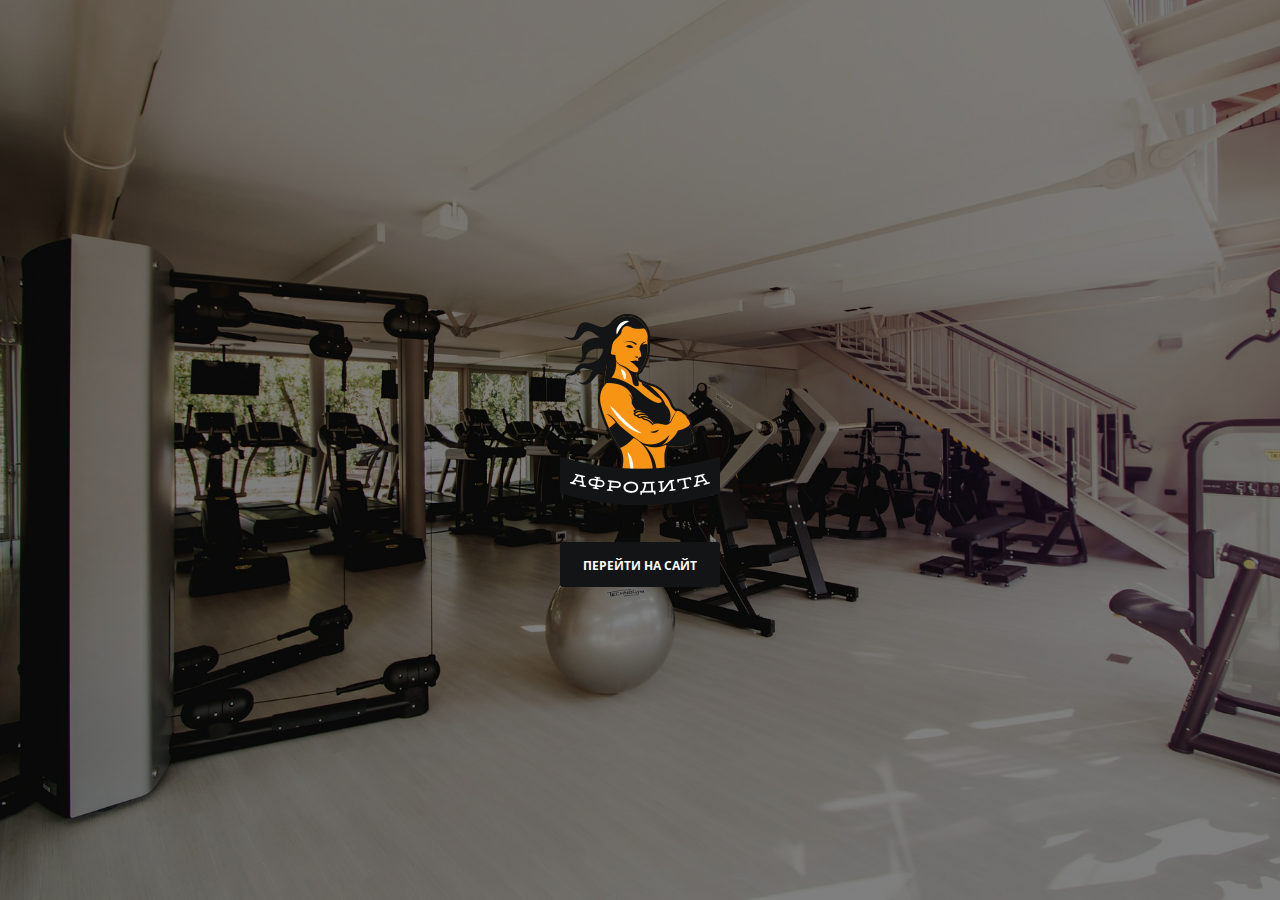
<file: index.html>
<!doctype html>
<html lang="ru-Ru">
<head>
    <meta charset="UTF-8">
    <meta name="viewport"
          content="width=device-width, user-scalable=no, initial-scale=1.0, maximum-scale=1.0, minimum-scale=1.0">
    <meta http-equiv="X-UA-Compatible" content="ie=edge">
    <title>Афродита</title>
    <link rel="stylesheet" href="./main.css">
    <link href="https://fonts.googleapis.com/css?family=Roboto" rel="stylesheet">
</head>
<body>
    <div class="wrapper container-intro">
        <div class="intro-logo-wrapper">
            <div class="intro-logo">
                <img src="./img/afrodita.png" alt="logo" class="intro-logo__img">
                <a href="./index-inner.html" class="intro-logo__link">Перейти на сайт</a>
            </div>
        </div>
    </div>
</body>
</html>
</file>
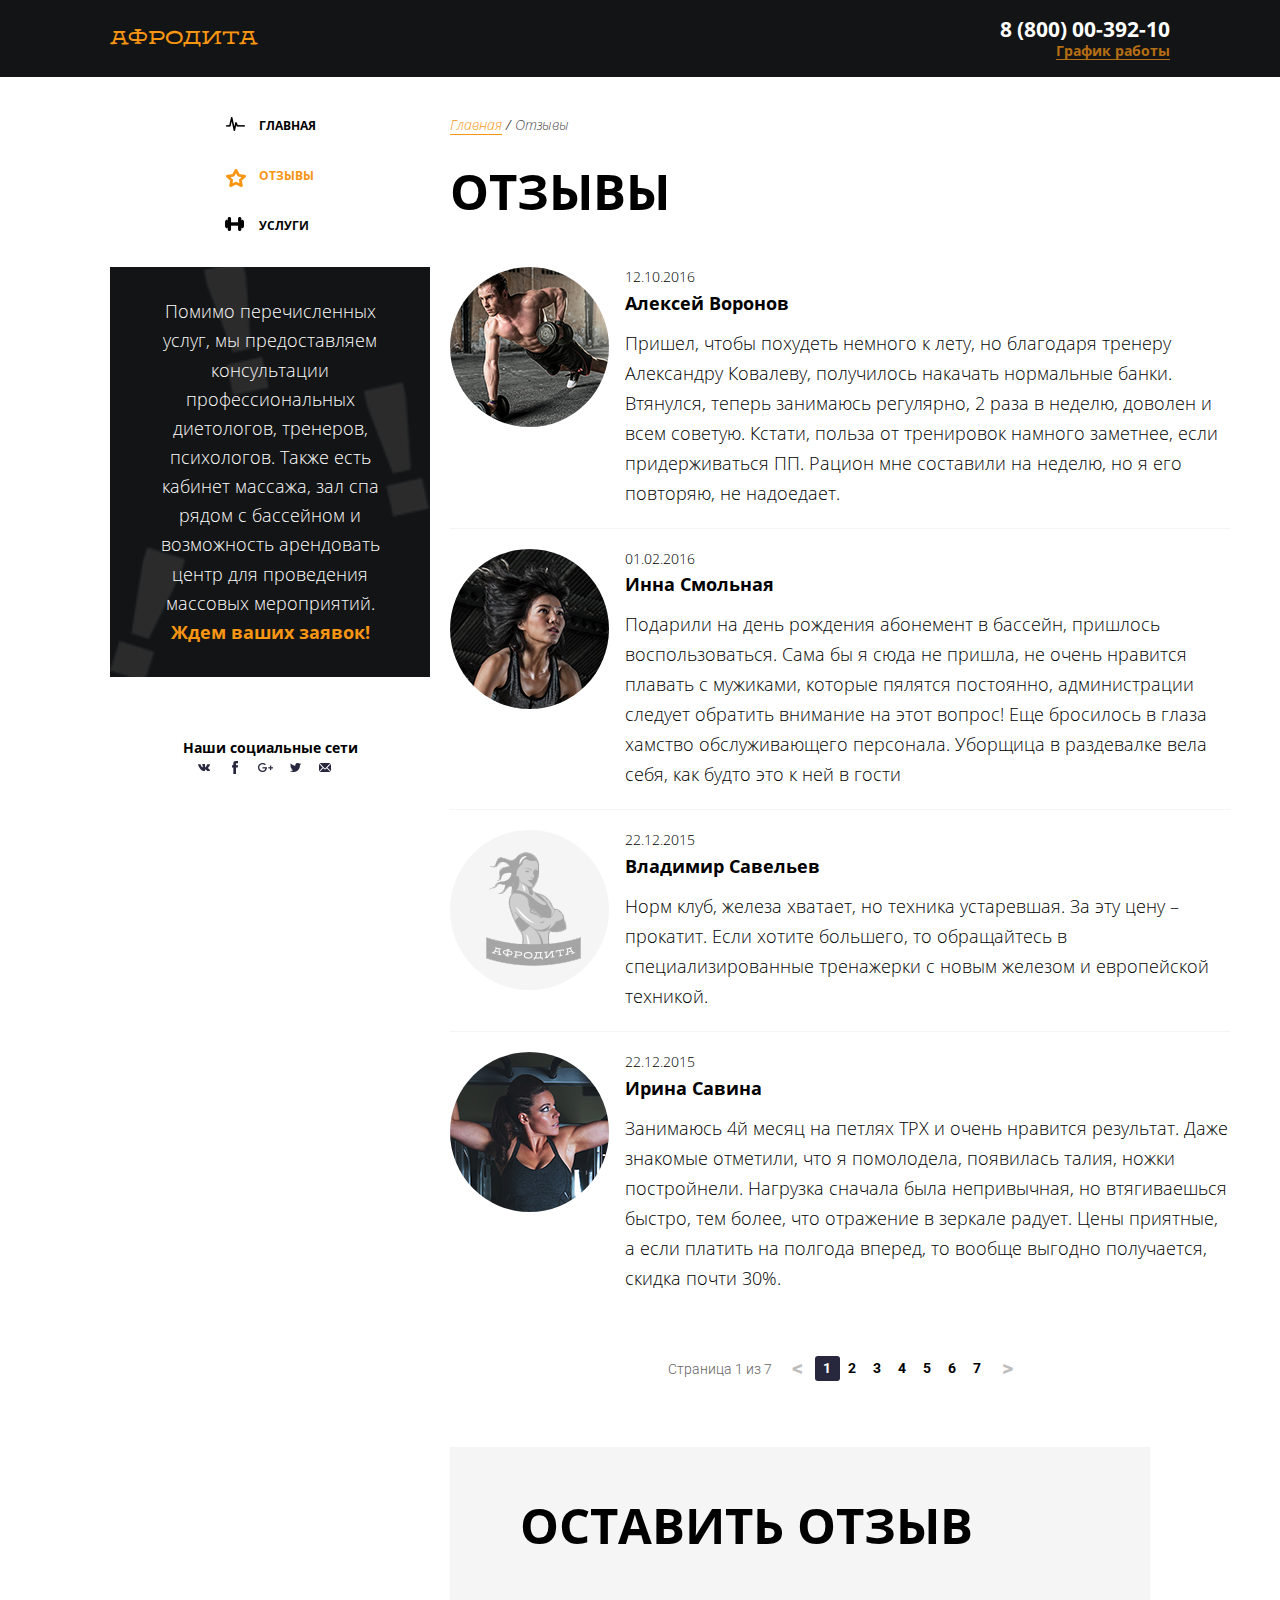
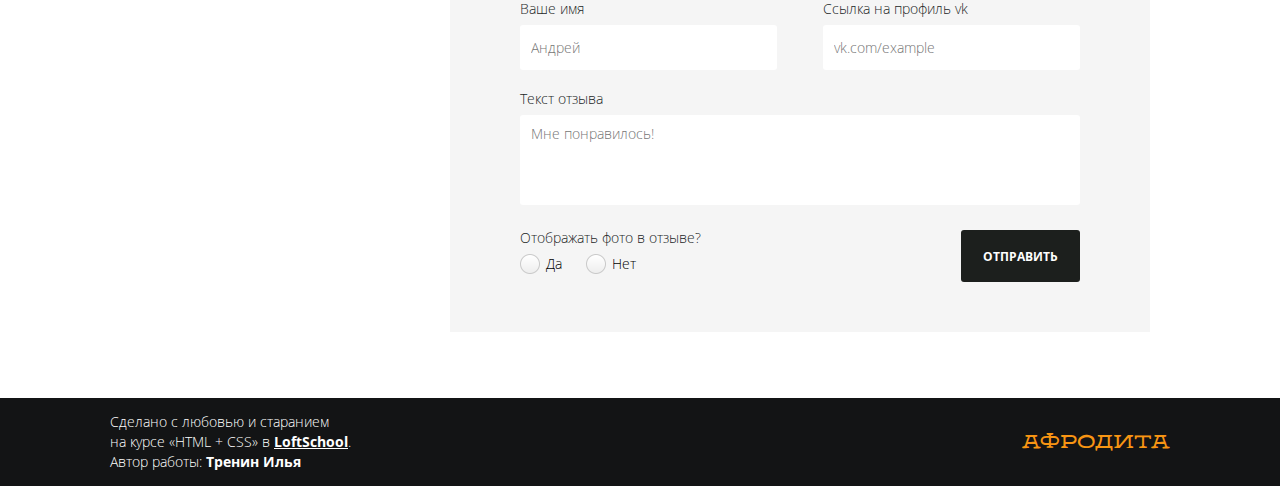
<file: feeds.html>
<!doctype html>
<html lang="ru-Ru">
<head>
    <meta charset="UTF-8">
    <meta name="viewport"
          content="width=device-width, user-scalable=no, initial-scale=1.0, maximum-scale=1.0, minimum-scale=1.0">
    <meta http-equiv="X-UA-Compatible" content="ie=edge">
    <title>Афродита::Отзывы</title>
    <link rel="stylesheet" href="main.css">
    <link href="https://fonts.googleapis.com/css?family=Roboto" rel="stylesheet">
</head>
<body>
    <div class="wrapper">
        <header class="header">
            <div class="container">
                <div class="logo">
                    <a href="#" class="logo-text">Афродита</a>
                </div>
                
                <div class="head-contacts">
                    <a href="tel:+78000039210" class="head-contacts__phone">8 (800) 00-392-10</a>
                    <div class="wrapper-mode">
                        <a href="#" class="head-contacts__schedule">График работы</a>
                        <div class="modal mode">
                            <span class="mode__main">пн-вс: 09:00-20:00</span>
                            <span class="mode__dinner">обед: 14:00-14:30</span>
                        </div>
                    </div>
                </div>
            </div>
        </header>
        <div class="main-wrapper">

                <div class="sidebar">
                    <nav class="nav">
                        <ul class="nav__list">
                            <li class="nav__item">
                                <a href="./index-inner.html" class="nav__link nav__link-main ">Главная</a>
                            </li>
                            <li class="nav__item nav__item--active">
                               <a href="./feeds.html" class="nav__link nav__link-feed">Отзывы</a>
                            </li>
                            <li class="nav__item nav__service">
                                <a href="./services.html" class="nav__link nav__link-service">Услуги</a>
                            </li>
                        </ul>
                    </nav>
                        <section class="blockquote-wrapper">
                                <p class="blockquote">
                                    Помимо перечисленных услуг, мы предоставляем консультации профессиональных диетологов, тренеров, психологов.
                                    Также есть кабинет массажа, зал спа рядом с бассейном и возможность арендовать центр для проведения массовых мероприятий.
                                    <br><b>Ждем ваших заявок!</b>
                                </p>
                                
                        </section>

                        <section class="social-container">
                                <div class="social">
                                        <span class="social__text">Наши социальные сети</span>
                                        <ul class="social__list">
                                            <li class="social__item">
                                                <a href="#" class="social__item-link vk">
                                                </a>
                                            </li>
                                            <li class="social__item">
                                                <a href="#" class="social__item-link fb">
                                                </a>
                                            </li>
                                            <li class="social__item">
                                                <a href="#" class="social__item-link google">
                                                </a>
                                            </li>
                                            <li class="social__item">
                                                <a href="#" class="social__item-link twitter">
                                                </a>
                                            </li>
                                            <li class="social__item">
                                                <a href="#" class="social__item-link mail">
                                                </a>
                                            </li>
                                        </ul>
                                </div>
                        </section>

                </div>
                <main class="main">
                        <div class="content-wrapper">
                            <nav class="breadcrumbs">
                                <ul class="breadcrumbs__list">
                                    <li class="breadcrumbs__item"><a href="./index.html" class="breadcrumbs__link">Главная</a></li>
                                    <li class="breadcrumbs__item"><span class="breadcrumbs__link--active">Отзывы</span></li>
                                </ul>
                            </nav>
                        </div>
                        <div class="content-wrapper">
                            <h1 class="main__title main__title--black">Отзывы</h1>
                            <ul class="news news-reviews">
                                <li class="news-item">
                                    <div class="news-item__link">
                                        <div class="news-item__image-wrapper">
                                            <img src="./img/guest-book/01_ava.jpg" alt="avatar">
                                        </div>
                                        <div class="news-item__text-wrapper">
                                            <div class="news-item__date">12.10.2016</div>
                                            <a href="#" class="news-item__caption">Алексей Воронов</a>
                                            <p class="news-item__text">Пришел, чтобы похудеть немного к лету, но благодаря тренеру Александру Ковалеву,
                                                получилось накачать нормальные банки. Втянулся, теперь занимаюсь регулярно, 2 раза в неделю, доволен и всем советую.
                                                Кстати, польза от тренировок намного заметнее, если придерживаться ПП. Рацион мне составили на неделю, но я его повторяю, не надоедает.</p>
                                        </div>
                                    </div>
                                </li>
                                <li class="news-item">
                                    <div class="news-item__link">
                                        <div class="news-item__image-wrapper">
                                            <img src="./img/guest-book/02_ava.jpg" alt="avatar">
                                        </div>
                                        <div class="news-item__text-wrapper">
                                            <div class="news-item__date">01.02.2016</div>
                                            <a href="#" class="news-item__caption">Инна Смольная</a>
                                            <p class="news-item__text">Подарили на день рождения абонемент в бассейн, пришлось воспользоваться.
                                                Сама бы я сюда не пришла, не очень нравится плавать с мужиками, которые пялятся постоянно, администрации следует обратить внимание на этот вопрос!
                                                Еще бросилось в глаза хамство обслуживающего персонала. Уборщица в раздевалке вела себя, как будто это к ней в гости</p>
                                        </div>
                                    </div>
                                </li>
                                <li class="news-item">
                                    <div class="news-item__link">
                                        <div class="news-item__image-wrapper">
                                            <img src="./img/guest-book/03_ava.jpg" alt="default-ava">
                                        </div>
                                        <div class="news-item__text-wrapper">
                                            <div class="news-item__date">22.12.2015</div>
                                            <a href="#" class="news-item__caption">Владимир Савельев</a>
                                            <p class="news-item__text">Норм клуб, железа хватает, но техника устаревшая.
                                                За эту цену – прокатит. Если хотите большего, то обращайтесь в специализированные тренажерки с новым железом и европейской техникой. </p>
                                        </div>
                                    </div>
                                </li>
                                <li class="news-item">
                                    <div class="news-item__link">
                                        <div class="news-item__image-wrapper">
                                            <img src="./img/guest-book/04_ava.jpg" alt="avatar">
                                        </div>
                                        <div class="news-item__text-wrapper">
                                            <div class="news-item__date">22.12.2015</div>
                                            <a href="#" class="news-item__caption">Ирина Савина</a>
                                            <p class="news-item__text">Занимаюсь 4й месяц на петлях ТРХ и очень нравится результат. Даже знакомые отметили,
                                                что я помолодела, появилась талия, ножки постройнели. Нагрузка сначала была непривычная, но втягиваешься быстро,
                                                тем более, что отражение в зеркале радует. Цены приятные, а если платить на полгода вперед, то вообще выгодно получается, скидка почти 30%. </p>
                                        </div>
                                    </div>
                                </li>
                                
                            </ul>
                            <div class="container-switcher">
                                    <div class="counter counter-feeds">
                                        <span class="counter-text">Страница 1 из 7</span>
                                        <div class="pagination">
                                            <a href="#" class="pagination__btn pagination__left">
                                                <span class="fa fa-angle-left" aria-hidden="true">&lt;</span>
                                            </a>
                                            <ul class="switcher__pages">
                                                <li class="switcher__page-item switcher__active">
                                                    <a href="#" class="switcher__link ">1</a>
                                                </li>
                                                <li class="switcher__page-item">
                                                    <a href="#" class="switcher__link">2</a>
                                                </li>
                                                <li class="switcher__page-item">
                                                    <a href="#" class="switcher__link">3</a>
                                                </li>
                                                <li class="switcher__page-item">
                                                    <a href="#" class="switcher__link">4</a>
                                                </li>
                                                <li class="switcher__page-item">
                                                    <a href="#" class="switcher__link">5</a>
                                                </li>
                                                <li class="switcher__page-item">
                                                    <a href="#" class="switcher__link">6</a>
                                                </li>
                                                <li class="switcher__page-item">
                                                    <a href="#" class="switcher__link">7</a>
                                                </li>
                                            </ul>
                                            <a href="#" class="pagination__btn pagination__right">
                                                <span class="fa fa-angle-right" aria-hidden="true">&gt;</span>
                                            </a>
                                        </div>
                                    </div>
                                </div>
                        </div>
                        
                        
                        <div class="container container-inner">
                            <div class="form-wrapper">
                            <form method="post" class="reviews-form">
                                <div class="form__title main__title">
                                    Оставить отзыв
                                </div>
                                <div class="form__row">
                                    <label class="form__input">
                                        <div class="form__field-title">Ваше имя</div>
                                        <input type="text" class="form__input-text" placeholder="Андрей">
                                    </label>
                                    <label class="form__input">
                                        <div class="form__field-title">Ссылка на профиль vk</div>
                                        <input type="text" class="form__input-text" placeholder="vk.com/example">
                                    </label>
                                </div>
                                <div class="form__row">
                                    <label class="form__textarea">
                                        <div class="form__field-title">Текст отзыва</div>
                                        <textarea type="text" class="form__textarea-text" placeholder="Мне понравилось!"></textarea>
                                    </label>
                                </div>
                                <div class="form__row">
                                   <div class="form__row-col form__row-col--left">
                                       <div class="form__field-title">
                                           Отображать фото в отзыве?
                                       </div>
                                       <label class="form__radio">
                                           <input type="radio" name="review" class="form__radio-elem" hidden>
                                           <div class="form__radio-text">Да</div>
                                       </label>
                                       <label class="form__radio">
                                           <input type="radio" name="review" class="form__radio-elem" hidden>
                                           <div class="form__radio-text">Нет</div>
                                       </label>
                                   </div>
                                    <div class="form__row-col form__row-col--right">
                                        <button type="submit" class="form__submit">Отправить</button>
                                    </div>
            
                                </div>
                            </form>
                        </div>
                        </div>
                    </main>

        </div>
        
        <footer class="footer">
            <div class="container">
                <div class="copyright">
                    <p class="copyright__text">
                        Сделано с любовью и старанием <br>
                        на курсе «HTML + CSS» в <a href="#">LoftSchool</a>.<br>
                        Автор работы: <b>Тренин Илья</b>
                    </p>
                </div>
                <a href="#" class="logo">
                    <span class="logo-text">Афродита</span>
                </a>
                
            </div>
        </footer>
    </div>
</body>
</html>
</file>
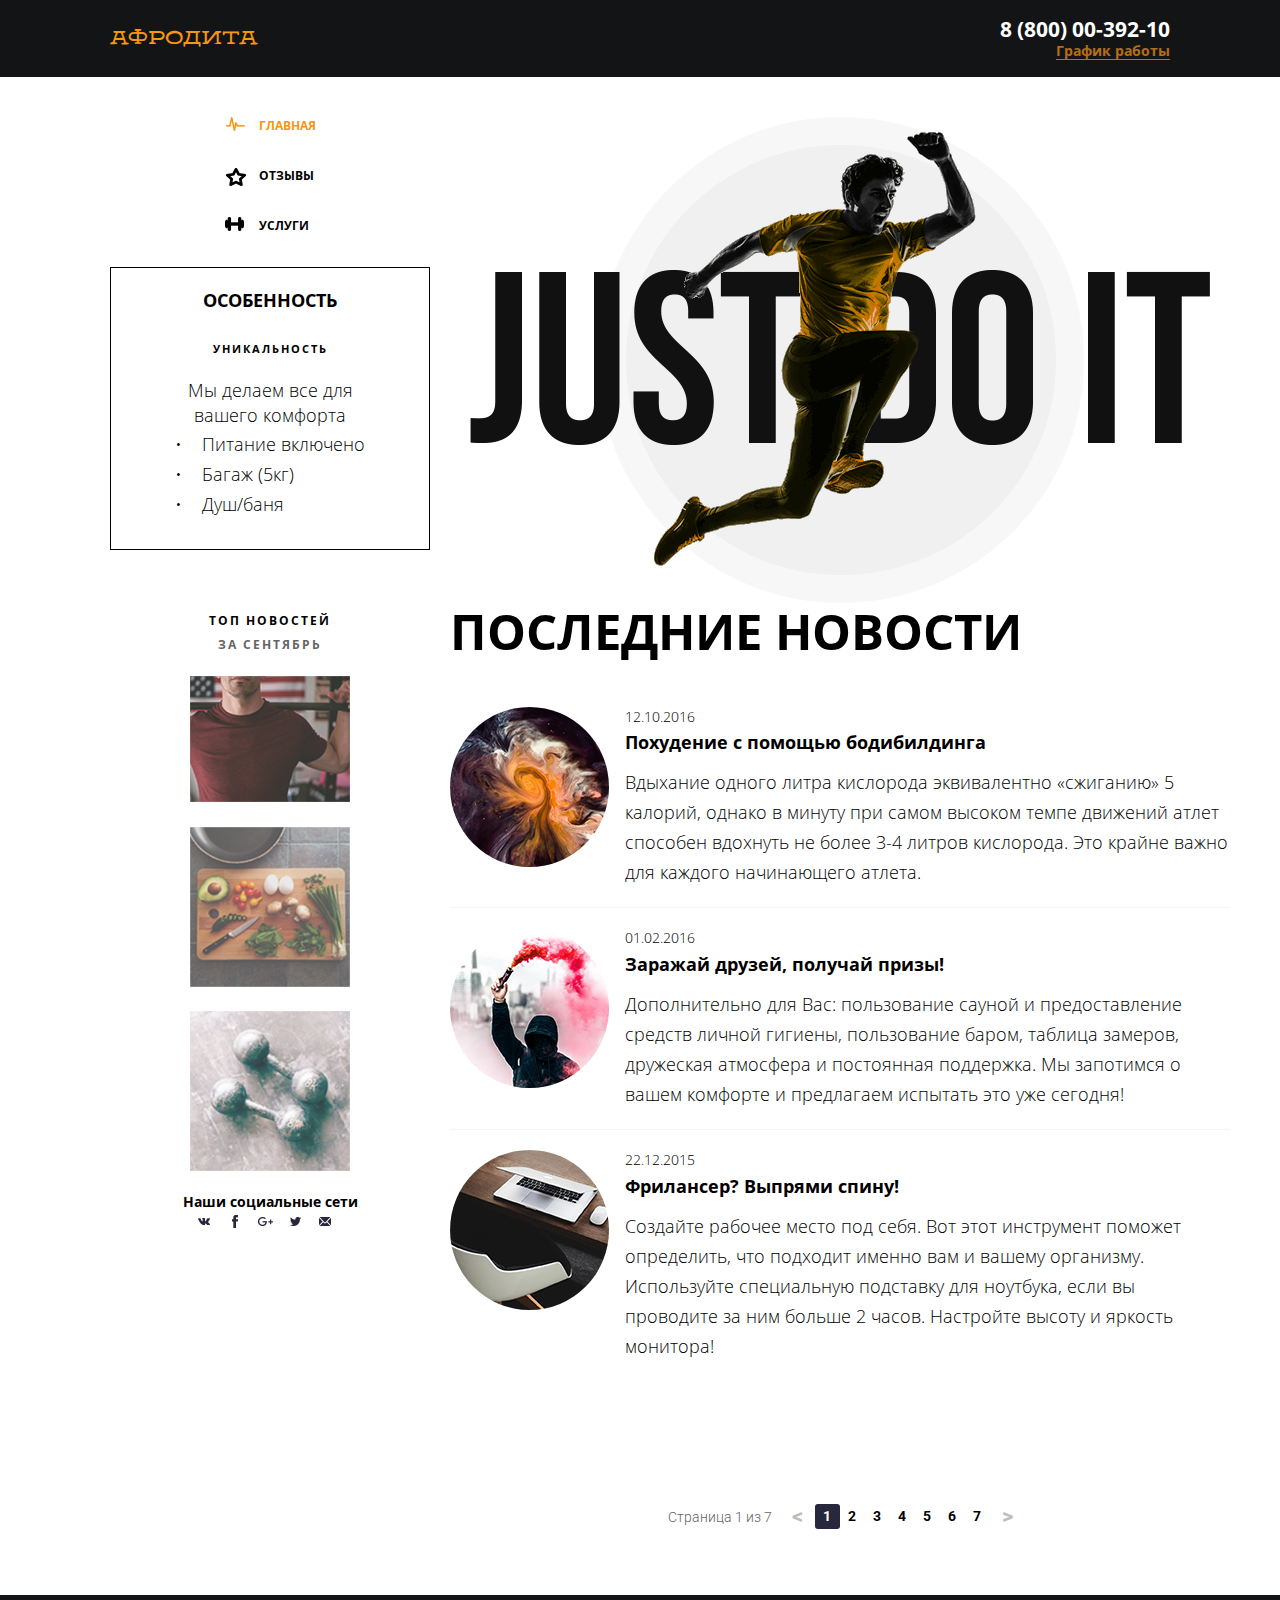
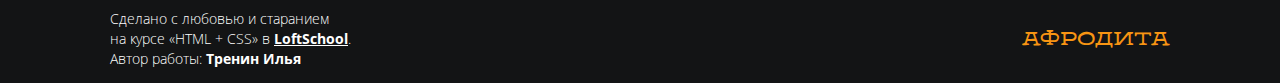
<file: index-inner.html>
<!doctype html>
<html lang="ru-Ru">
<head>
    <meta charset="UTF-8">
    <meta name="viewport"
          content="width=device-width, user-scalable=no, initial-scale=1.0, maximum-scale=1.0, minimum-scale=1.0">
    <meta http-equiv="X-UA-Compatible" content="ie=edge">
    <title>Афродита::Главная Страница</title>
    <link rel="stylesheet" href="main.css">
    <link href="https://fonts.googleapis.com/css?family=Roboto" rel="stylesheet">
</head>
<body>
    <div class="wrapper">
        <header class="header">
                <div class="container">
                    <div class="logo">
                        <a href="#" class="logo-text">Афродита</a>
                    </div>
                    
                    <div class="head-contacts">
                        <a href="tel:+78000039210" class="head-contacts__phone">8 (800) 00-392-10</a>
                        <div class="wrapper-mode">
                            <a href="#" class="head-contacts__schedule">График работы</a>
                            <div class="modal mode">
                                <span class="mode__main">пн-вс: 09:00-20:00</span>
                                <span class="mode__dinner">обед: 14:00-14:30</span>
                            </div>
                        </div>
                    </div>
                </div>
            </header>
            <div class="main-wrapper">

                    <div class="sidebar">
                           
                            <nav class="nav">
                                <ul class="nav__list">
                                    <li class="nav__item nav__item--active">
                                        <a href="./index-inner.html" class="nav__link nav__link-main ">Главная</a>
                                    </li>
                                    <li class="nav__item">
                                       <a href="./feeds.html" class="nav__link nav__link-feed">Отзывы</a>
                                    </li>
                                    <li class="nav__item nav__service">
                                        <a href="./services.html" class="nav__link nav__link-service">Услуги</a>
                                    </li>
                                </ul>
                            </nav>
                            
                            <section class="feature-wrapper">
                                    <h3 class="main__title main__title--features main__title--black">Особенность</h3>
                
                                        <div class="feature">
                                            <p class="feature__description">Уникальность</p>
                                            <p class="feature__text">Мы делаем все для вашего комфорта</p>
                                                <ul class="feature__list">
                                                    <li class="feature__list-item">Питание включено</li>
                                                    <li class="feature__list-item">Багаж (5кг)</li>
                                                    <li class="feature__list-item">Душ/баня</li>
                                                </ul>
                                            </div>
                                        
                                    
                                </section>
                                <section class="top-news">
                                        <h4 class="top-news__title">
                                            Топ новостей
                                        </h4>
                                        <span class="top-news__description">За сентябрь</span>
                                        <ul class="top-news__list">
                                            <li class="top-news__item">
                                                <a href="#" class="top-news__link">
                                                    <img src="./img/top-feeds/feeds-top1.jpg" alt="top-1" class="top-news__item-img">
                                                </a>
                                            </li>
                                            <li class="top-news__item">
                                                <a href="#" class="top-news__link">
                                                    <img src="./img/top-feeds/feeds-top2.jpg" alt="top-2" class="top-news__item-img">
                                                </a>
                                            </li>
                                            <li class="top-news__item">
                                                <a href="#" class="top-news__link">
                                                    <img src="./img/top-feeds/feeds-top3.jpg" alt="top-3" class="top-news__item-img">
                                                </a>
                                            </li>
                                        </ul>
                                        
                                    </section>
                                    <section class="social-container">
                                            <div class="social">
                                                    <span class="social__text">Наши социальные сети</span>
                                                    <ul class="social__list">
                                                        <li class="social__item">
                                                            <a href="#" class="social__item-link vk">
                                                            </a>
                                                        </li>
                                                        <li class="social__item">
                                                            <a href="#" class="social__item-link fb">
                                                            </a>
                                                        </li>
                                                        <li class="social__item">
                                                            <a href="#" class="social__item-link google">
                                                            </a>
                                                        </li>
                                                        <li class="social__item">
                                                            <a href="#" class="social__item-link twitter">
                                                            </a>
                                                        </li>
                                                        <li class="social__item">
                                                            <a href="#" class="social__item-link mail">
                                                            </a>
                                                        </li>
                                                    </ul>
                                            </div>
                                    </section>

                    </div>
                    <main class="main">
                           
                        <div class="content-wrapper">
                            <div class="slider">
                                <img src="./img/main-banner.png" alt="just_do_it" class="slider__image">
                            </div>
                        <div class="content-wrapper news-wrapper">
                                <h3 class="main__title main__title--black">Последние новости</h3>
                            <div class="news-wrapper__content">
                                <ul class="news">
                                    <li class="news-item">
                                        <div class="news-item__link">
                                            <div class="news-item__image-wrapper">
                                                <img src="./img/feeds/feeds-logo1.jpg" alt="похудение">
                                            </div>
                                            <div class="news-item__text-wrapper">
                                                <div class="news-item__date">12.10.2016</div>
                                                <p class="news-item__caption">Похудение с помощью бодибилдинга</p>
                                                <p class="news-item__text">Вдыхание одного литра кислорода эквивалентно «сжиганию» 5 калорий,
                                                однако в минуту при самом высоком темпе движений атлет способен вдохнуть не более 3-4
                                                литров кислорода. Это крайне важно для каждого начинающего атлета.</p>
                                            </div>
                                        </div>
                                    </li>
                                    <li class="news-item">
                                        <div class="news-item__link">
                                            <div class="news-item__image-wrapper">
                                                <img src="./img/feeds/feeds-logo2.jpg" alt="призы">
                                            </div>
                                            <div class="news-item__text-wrapper">
                                                <div class="news-item__date">01.02.2016</div>
                                                <p class="news-item__caption">Заражай друзей, получай призы!</p>
                                                    <p class="news-item__text">Дополнительно для Вас: пользование сауной и предоставление средств личной гигиены, пользование баром, таблица замеров,
                                                        дружеская атмосфера и постоянная поддержка. Мы запотимся о вашем комфорте и предлагаем испытать это уже сегодня!</p>
                                            </div>
                                        </div>
                                    </li>
                                    <li class="news-item">
                                        <div class="news-item__link">
                                            <div class="news-item__image-wrapper">
                                                <img src="./img/feeds/feeds-logo3.jpg" alt="Фрилансер">
                                            </div>
                                            <div class="news-item__text-wrapper">
                                                <div class="news-item__date">22.12.2015</div>
                                                <p class="news-item__caption">Фрилансер? Выпрями спину!</p>
                                                <p class="news-item__text">Создайте рабочее место под себя. Вот этот инструмент поможет определить, что подходит именно вам и вашему организму.
                                                    Используйте специальную подставку для ноутбука, если вы проводите за ним больше 2 часов. Настройте высоту и яркость монитора! </p>
                                            </div>
                                        </div>
                                    </li>
                                </ul>
                                
                            </div>
                        </div>
                        <div class="container-switcher">
                            <div class="counter">
                                <span class="counter-text">Страница 1 из 7</span>
                                <div class="pagination">
                                    <a href="#" class="pagination__btn pagination__left">
                                        <span class="fa fa-angle-left" aria-hidden="true">&lt;</span>
                                    </a>
                                    <ul class="switcher__pages">
                                        <li class="switcher__page-item switcher__active">
                                            <a href="#" class="switcher__link ">1</a>
                                        </li>
                                        <li class="switcher__page-item">
                                            <a href="#" class="switcher__link">2</a>
                                        </li>
                                        <li class="switcher__page-item">
                                            <a href="#" class="switcher__link">3</a>
                                        </li>
                                        <li class="switcher__page-item">
                                            <a href="#" class="switcher__link">4</a>
                                        </li>
                                        <li class="switcher__page-item">
                                            <a href="#" class="switcher__link">5</a>
                                        </li>
                                        <li class="switcher__page-item">
                                            <a href="#" class="switcher__link">6</a>
                                        </li>
                                        <li class="switcher__page-item">
                                            <a href="#" class="switcher__link">7</a>
                                        </li>
                                    </ul>
                                    <a href="#" class="pagination__btn pagination__right">
                                        <span class="fa fa-angle-right" aria-hidden="true">&gt;</span>
                                    </a>
                                </div>
                            </div>
                        </div>
                    </main>

            </div>

        <footer class="footer">
            <div class="container">
                <div class="copyright">
                    <p class="copyright__text">
                        Сделано с любовью и старанием <br>
                        на курсе «HTML + CSS» в <a href="#">LoftSchool</a>.<br>
                        Автор работы: <b>Тренин Илья</b>
                    </p>
                </div>
                <a href="#" class="logo">
                    <span class="logo-text">Афродита</span>
                </a>
                
            </div>
        </footer>
    </div>
</body>
</html>
</file>
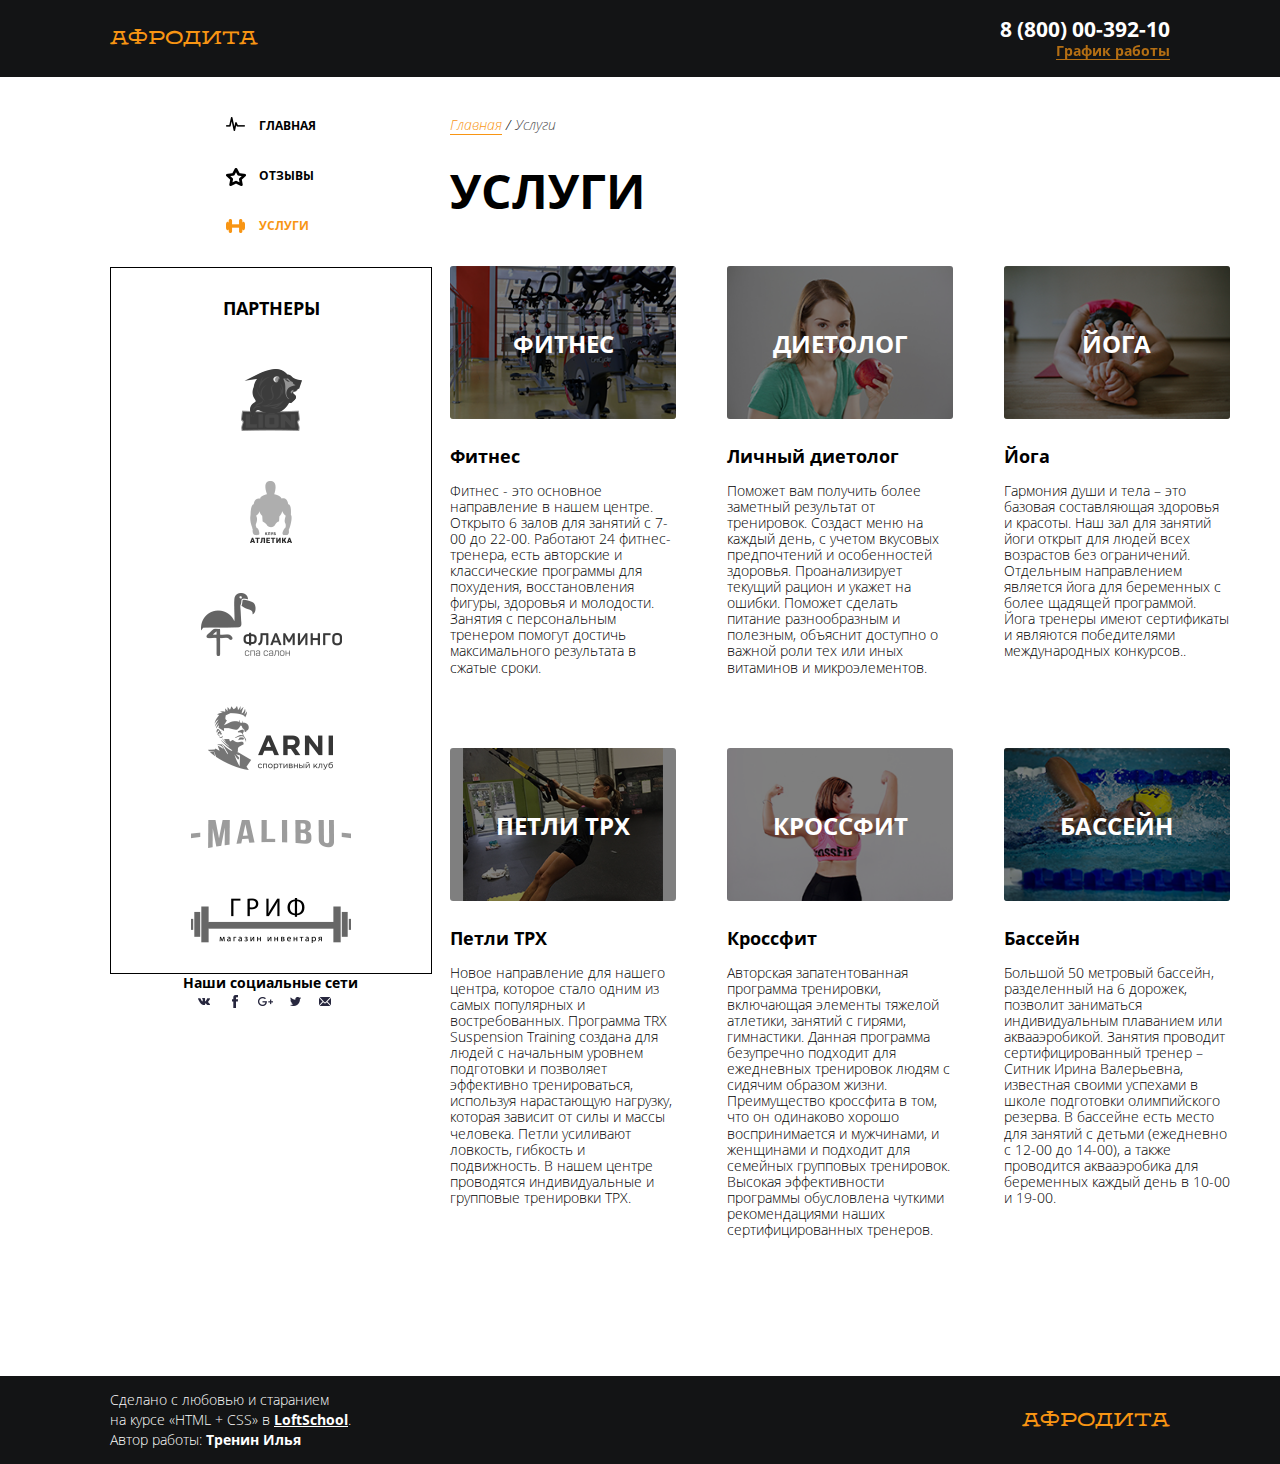
<file: services.html>
<!doctype html>
<html lang="ru-Ru">
<head>
    <meta charset="UTF-8">
    <meta name="viewport"
          content="width=device-width, user-scalable=no, initial-scale=1.0, maximum-scale=1.0, minimum-scale=1.0">
    <meta http-equiv="X-UA-Compatible" content="ie=edge">
    <title>Афродита::Услуги</title>
    <link rel="stylesheet" href="./main.css">
    <link href="https://fonts.googleapis.com/css?family=Roboto" rel="stylesheet">
</head>
<body>
    <div class="wrapper">
        <header class="header">
            <div class="container">
                <div class="logo">
                    <a href="#" class="logo-text">Афродита</a>
                </div>
                
                <div class="head-contacts">
                    <a href="tel:+78000039210" class="head-contacts__phone">8 (800) 00-392-10</a>
                    <div class="wrapper-mode">
                        <a href="#" class="head-contacts__schedule">График работы</a>
                        <div class="modal mode">
                            <span class="mode__main">пн-вс: 09:00-20:00</span>
                            <span class="mode__dinner">обед: 14:00-14:30</span>
                        </div>
                    </div>
                </div>
            </div>
        </header>
        <div class="main-wrapper">
            <div class="sidebar">
                <nav class="nav">
                    <ul class="nav__list">
                        <li class="nav__item">
                            <a href="./index-inner.html" class="nav__link nav__link-main ">Главная</a>
                        </li>
                        <li class="nav__item">
                           <a href="./feeds.html" class="nav__link nav__link-feed">Отзывы</a>
                        </li>
                        <li class="nav__item nav__service nav__item--active">
                            <a href="./services.html" class="nav__link nav__link-service">Услуги</a>
                        </li>
                    </ul>
                </nav>

                <section class="container-partners">
                    <h2 class="main__title title__services title__services--header">Партнеры</h2>
                    <ul class="logo-service__list">
                        <li class="logo-service__item">
                            <a href="#" class="logo-service__link"><img src="./img/partners/03_lion.png" alt="lion" class="logo-service__image"></a>
                        </li>
                        <li class="logo-service__item">
                            <a href="#" class="logo-service__link"><img src="./img/partners/06_atlet.png" alt="atlet" class="logo-service__image"></a>
                        </li> 
                        <li class="logo-service__item">
                            <a href="#" class="logo-service__link"><img src="./img/partners/01_flam.png" alt="flamingo" class="logo-service__image"></a>
                        </li>
                        <li class="logo-service__item">
                            <a href="#" class="logo-service__link"><img src="./img/partners/04_arni.png" alt="arni" class="logo-service__image"></a>
                        </li>
                        <li class="logo-service__item">
                            <a href="#" class="logo-service__link"><img src="./img/partners/02_malib.png" alt="malibu" class="logo-service__image"></a>
                        </li>
                        <li class="logo-service__item">
                            <a href="#" class="logo-service__link"><img src="./img/partners/05_grif.png" alt="griph" class="logo-service__image"></a>
                        </li>
                        
                    </ul>
                </section>
                <section class="social-container">
                    <div class="social">
                            <span class="social__text">Наши социальные сети</span>
                            <ul class="social__list">
                                <li class="social__item">
                                    <a href="#" class="social__item-link vk">
                                    </a>
                                </li>
                                <li class="social__item">
                                    <a href="#" class="social__item-link fb">
                                    </a>
                                </li>
                                <li class="social__item">
                                    <a href="#" class="social__item-link google">
                                    </a>
                                </li>
                                <li class="social__item">
                                    <a href="#" class="social__item-link twitter">
                                    </a>
                                </li>
                                <li class="social__item">
                                    <a href="#" class="social__item-link mail">
                                    </a>
                                </li>
                            </ul>
                    </div>
            </section>

            </div>

            <div class="main">
                <section class="content-wrapper">
                    <nav class="breadcrumbs">
                        <ul class="breadcrumbs__list">
                            <li class="breadcrumbs__item"><a href="./index-inner.html" class="breadcrumbs__link">Главная</a></li>
                            <li class="breadcrumbs__item"><span class="breadcrumbs__link--active">Услуги</span></li>
                        </ul>
                    </nav>
                </section>
                <section class="content-wrapper">
                    <h1 class="main__title main__title-black title__services--main">Услуги</h1>
                    <ul class="services__list">
                        <li class="services__item">
                            <div class="services__img">
                                <img src="./img/service/01_fit.jpg" alt="fitness">
                                <div class="services__img-caption">Фитнес</div>
                            </div>
                            <p class="news-item__caption news-item__caption_service">Фитнес</p>
                            <p class="text services__text">Фитнес - это основное направление в нашем центре. Открыто 6 залов для занятий с 7-00 до 22-00.
                                Работают 24 фитнес-тренера, есть авторские и классические программы для похудения,
                                восстановления фигуры, здоровья и молодости. Занятия с персональным тренером помогут достичь максимального результата в сжатые сроки.</p>
                        </li>
                        <li class="services__item">
                            <div class="services__img">
                                <img src="./img/service/02_diet.jpg" alt="diet">
                                <div class="services__img-caption">диетолог</div>
                            </div>
                            <p class="news-item__caption news-item__caption_service">Личный диетолог</p>
                            <p class="services__text">Поможет вам получить более заметный результат от тренировок.
                                Создаст меню на каждый день, с учетом вкусовых предпочтений и особенностей здоровья. Проанализирует текущий рацион и укажет на ошибки.
                                Поможет сделать питание разнообразным и полезным, объяснит доступно о важной роли тех или иных витаминов и микроэлементов.</p>
                        </li>
                        <li class="services__item">
                            <div class="services__img">
                                <img src="./img/service/03_yoga.jpg" alt="yoga">
                                <div class="services__img-caption">Йога</div>
                            </div>
                            <p class="news-item__caption news-item__caption_service">Йога</p>
                            <p class="services__text">Гармония души и тела – это базовая составляющая здоровья и красоты.
                                Наш зал для занятий йоги открыт для людей всех возрастов без ограничений.
                                Отдельным направлением является йога для беременных с более щадящей программой.
                                Йога тренеры имеют сертификаты и являются победителями международных конкурсов..</p>
                        </li>
                        <li class="services__item">
                            <div class="services__img">
                                <img src="./img/service/04_tpx.jpg" alt="tpx">
                                <div class="services__img-caption">Петли TPX</div>
                            </div>
                            <p class="news-item__caption news-item__caption_service">Петли TPX</p>
                            <p class="services__text">Новое направление для нашего центра, которое стало одним из самых популярных и 
                                востребованных. Программа TRX Suspension Training создана для людей с начальным уровнем подготовки и 
                                позволяет эффективно тренироваться, используя нарастающую нагрузку, которая зависит от силы и массы 
                                человека. Петли усиливают ловкость, гибкость и подвижность. В нашем центре проводятся индивидуальные 
                                и групповые тренировки ТРХ.</p>
                        </li>
                        <li class="services__item">
                            <div class="services__img">
                                <img src="./img/service/05_crossfit.jpg" alt="crossfit">
                                <div class="services__img-caption">Кроссфит</div>
                            </div>
                            <p class="news-item__caption news-item__caption_service">Кроссфит</p>
                            <p class="services__text">Авторская запатентованная программа тренировки, включающая элементы тяжелой атлетики, 
                                занятий с гирями, гимнастики. Данная программа безупречно подходит для ежедневных тренировок людям с 
                                сидячим образом жизни. Преимущество кроссфита в том, что он одинаково хорошо воспринимается и мужчинами,
                                 и женщинами и подходит для семейных групповых тренировок. Высокая эффективности программы обусловлена 
                                 чуткими рекомендациями наших сертифицированных тренеров.</p>
                        </li>
                        <li class="services__item">
                            <div class="services__img">
                                <img src="./img/service/06_pool.jpg" alt="pool">
                                <div class="services__img-caption">Бассейн</div>
                            </div>
                            <p class="news-item__caption news-item__caption_service">Бассейн</p>
                            <p class="services__text">Большой 50 метровый бассейн, разделенный на 6 дорожек, позволит заниматься индивидуальным плаванием или аквааэробикой.
                                Занятия проводит сертифицированный тренер – Ситник Ирина Валерьевна, известная своими успехами в школе подготовки олимпийского резерва.
                                В бассейне есть место для занятий с детьми (ежедневно с 12-00 до 14-00), а также проводится аквааэробика для беременных каждый день в 10-00 и 19-00.</p>
                        </li>
                    </ul>
                </section>
                
            </div>
        </div>

        
        <footer class="footer">
            <div class="container">
                <div class="copyright">
                    <p class="copyright__text">
                        Сделано с любовью и старанием <br>
                        на курсе «HTML + CSS» в <a href="#">LoftSchool</a>.<br>
                        Автор работы: <b>Тренин Илья</b>
                    </p>
                </div>
                <a href="#" class="logo">
                    <span class="logo-text">Афродита</span>
                </a>
                
            </div>
        </footer>
    </div>
</body>
</html>
</file>
<file: main.css>
@import url("./css/normalize.css");
@import url("./css/fonts.css");
@import url("./css/intro.css");
@import url("./css/layout.css");
@import url("./css/header.css");
@import url("./css/sidebar.css");
@import url("./css/slider.css");
@import url("./css/features.css");
@import url("./css/news.css");
@import url("./css/footer.css");
@import url("./css/breadcrumbs.css");
@import url("./css/reviews.css");
@import url("./css/form.css");
@import url("./css/services.css");
</file>
